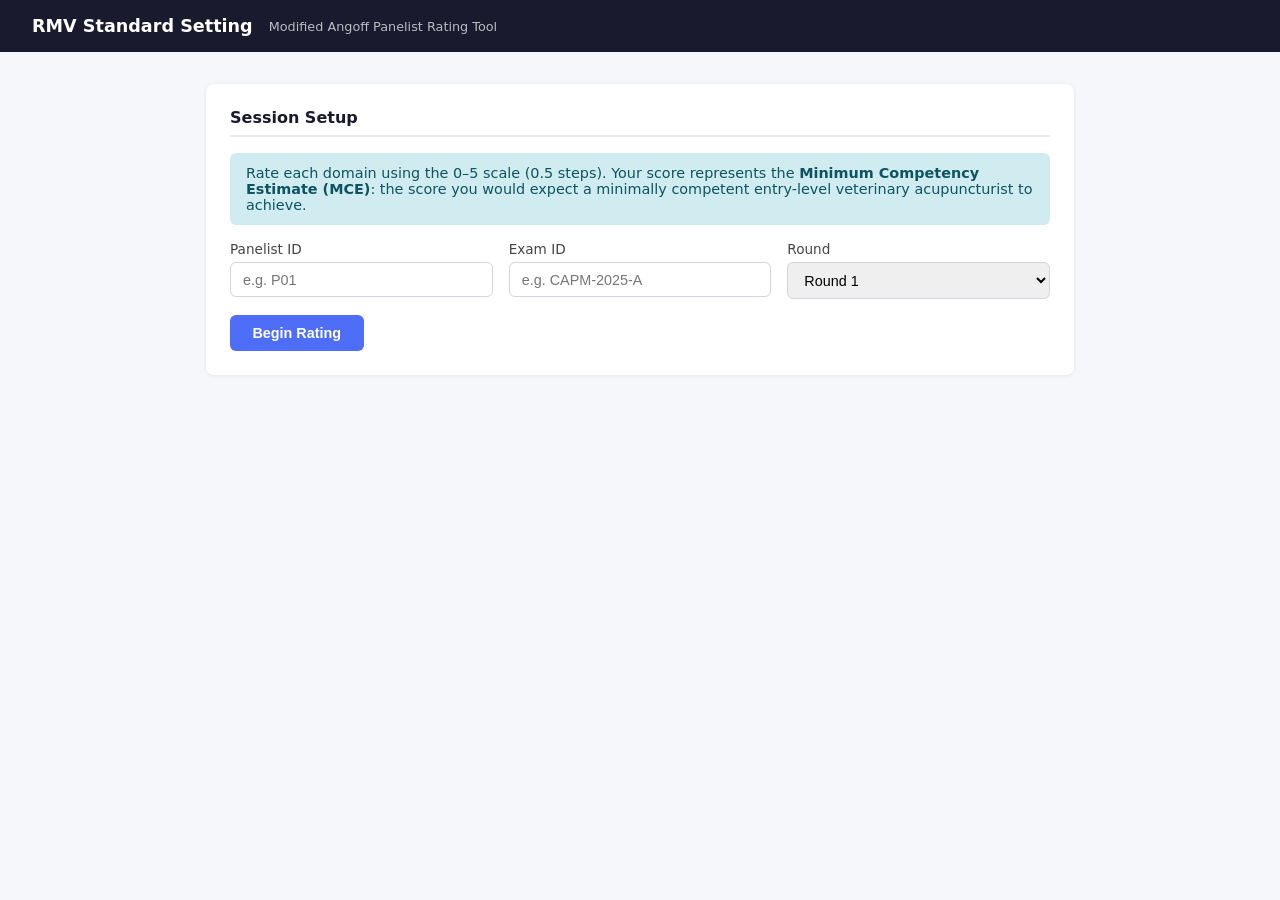
<file: app/static/panelist.html>
<!DOCTYPE html>
<html lang="en">
<head>
<meta charset="UTF-8">
<meta name="viewport" content="width=device-width, initial-scale=1.0">
<title>RMV Standard Setting — Panelist Rating Tool</title>
<style>
  * { box-sizing: border-box; margin: 0; padding: 0; }
  body { font-family: system-ui, sans-serif; background: #f5f7fa; color: #1a1a2e; min-height: 100vh; }
  header { background: #1a1a2e; color: #fff; padding: 1rem 2rem; display: flex; align-items: center; gap: 1rem; }
  header h1 { font-size: 1.1rem; font-weight: 600; }
  header span { font-size: 0.8rem; opacity: 0.7; }
  .container { max-width: 900px; margin: 2rem auto; padding: 0 1rem; }
  .card { background: #fff; border-radius: 8px; box-shadow: 0 1px 4px rgba(0,0,0,.08); padding: 1.5rem; margin-bottom: 1.5rem; }
  .card h2 { font-size: 1rem; font-weight: 600; margin-bottom: 1rem; color: #1a1a2e; border-bottom: 2px solid #e8eaf0; padding-bottom: .5rem; }
  label { display: block; font-size: .85rem; font-weight: 500; margin-bottom: .3rem; color: #444; }
  input, select { width: 100%; padding: .55rem .75rem; border: 1px solid #d0d5dd; border-radius: 6px; font-size: .9rem; }
  input:focus, select:focus { outline: 2px solid #4f6ef7; outline-offset: -1px; }
  .btn { display: inline-block; padding: .6rem 1.4rem; border: none; border-radius: 6px; font-size: .9rem; font-weight: 600; cursor: pointer; transition: opacity .15s; }
  .btn:hover { opacity: .88; }
  .btn-primary { background: #4f6ef7; color: #fff; }
  .btn-success { background: #27ae60; color: #fff; }
  .btn-outline { background: #fff; color: #4f6ef7; border: 1.5px solid #4f6ef7; }
  .form-row { display: grid; grid-template-columns: 1fr 1fr; gap: 1rem; margin-bottom: 1rem; }
  .form-row.three { grid-template-columns: 1fr 1fr 1fr; }
  /* Tabs */
  .tabs { display: flex; gap: .4rem; margin-bottom: 1rem; flex-wrap: wrap; }
  .tab { padding: .45rem 1rem; border-radius: 6px; font-size: .85rem; font-weight: 500; cursor: pointer; background: #e8eaf0; color: #555; border: none; }
  .tab.active { background: #4f6ef7; color: #fff; }
  .tab.done { background: #d4edda; color: #155724; }
  /* Domain sliders */
  .domain-row { display: grid; grid-template-columns: 1fr 2fr 60px; align-items: center; gap: 1rem; padding: .6rem 0; border-bottom: 1px solid #f0f0f0; }
  .domain-row:last-child { border-bottom: none; }
  .domain-label { font-size: .82rem; color: #333; }
  .domain-label small { display: block; color: #888; font-size: .72rem; margin-top: 2px; }
  input[type=range] { -webkit-appearance: none; appearance: none; height: 5px; border-radius: 4px; background: #d0d5dd; outline: none; }
  input[type=range]::-webkit-slider-thumb { -webkit-appearance: none; width: 18px; height: 18px; border-radius: 50%; background: #4f6ef7; cursor: pointer; }
  .score-display { font-weight: 700; font-size: 1.1rem; color: #4f6ef7; text-align: right; }
  .section-footer { margin-top: 1rem; display: flex; align-items: center; gap: 1rem; }
  /* Summary */
  .stat-grid { display: grid; grid-template-columns: repeat(auto-fill, minmax(160px, 1fr)); gap: 1rem; margin-bottom: 1.5rem; }
  .stat-box { background: #f5f7fa; border-radius: 8px; padding: 1rem; text-align: center; }
  .stat-box .value { font-size: 1.8rem; font-weight: 700; color: #4f6ef7; }
  .stat-box .label { font-size: .78rem; color: #666; margin-top: .2rem; }
  .cut-hero { background: linear-gradient(135deg, #4f6ef7, #7c3aed); color: #fff; border-radius: 10px; padding: 2rem; text-align: center; margin-bottom: 1.5rem; }
  .cut-hero .big { font-size: 3.5rem; font-weight: 800; }
  .cut-hero .sub { opacity: .85; font-size: .9rem; margin-top: .4rem; }
  table { width: 100%; border-collapse: collapse; font-size: .85rem; }
  th { background: #f5f7fa; text-align: left; padding: .5rem .75rem; font-weight: 600; }
  td { padding: .45rem .75rem; border-bottom: 1px solid #eee; }
  tr:last-child td { border-bottom: none; }
  .badge { display: inline-block; padding: .15rem .5rem; border-radius: 20px; font-size: .75rem; font-weight: 600; }
  .badge-green { background: #d4edda; color: #155724; }
  .badge-red { background: #f8d7da; color: #721c24; }
  .badge-yellow { background: #fff3cd; color: #856404; }
  .alert { padding: .75rem 1rem; border-radius: 6px; margin-bottom: 1rem; font-size: .9rem; }
  .alert-info { background: #d1ecf1; color: #0c5460; }
  .alert-success { background: #d4edda; color: #155724; }
  .alert-warning { background: #fff3cd; color: #856404; }
  .alert-danger { background: #f8d7da; color: #721c24; }
  .hidden { display: none !important; }
  .progress-bar { height: 6px; background: #e8eaf0; border-radius: 3px; margin-top: .3rem; }
  .progress-bar-fill { height: 100%; border-radius: 3px; background: #4f6ef7; transition: width .4s; }
</style>
</head>
<body>
<header>
  <h1>RMV Standard Setting</h1>
  <span>Modified Angoff Panelist Rating Tool</span>
</header>

<div class="container">
  <!-- Setup Panel -->
  <div id="panel-setup" class="card">
    <h2>Session Setup</h2>
    <div class="alert alert-info">
      Rate each domain using the 0–5 scale (0.5 steps). Your score represents the
      <strong>Minimum Competency Estimate (MCE)</strong>: the score you would expect a
      minimally competent entry-level veterinary acupuncturist to achieve.
    </div>
    <div class="form-row three">
      <div>
        <label for="inp-panelist">Panelist ID</label>
        <input type="text" id="inp-panelist" placeholder="e.g. P01">
      </div>
      <div>
        <label for="inp-exam">Exam ID</label>
        <input type="text" id="inp-exam" placeholder="e.g. CAPM-2025-A">
      </div>
      <div>
        <label for="inp-round">Round</label>
        <select id="inp-round">
          <option value="1">Round 1</option>
          <option value="2">Round 2</option>
        </select>
      </div>
    </div>
    <button class="btn btn-primary" onclick="startSession()">Begin Rating</button>
    <div id="setup-msg" class="alert hidden" style="margin-top:1rem;"></div>
  </div>

  <!-- Rating Panel -->
  <div id="panel-rating" class="hidden">
    <div class="card">
      <h2>Section Ratings <span id="progress-label" style="font-weight:400;font-size:.85rem;color:#666;"></span></h2>
      <div class="progress-bar"><div class="progress-bar-fill" id="progress-fill" style="width:0%"></div></div>
      <div class="tabs" id="section-tabs" style="margin-top:1rem;"></div>
      <div id="section-content"></div>
    </div>
  </div>

  <!-- Summary Panel -->
  <div id="panel-summary" class="hidden">
    <div id="summary-loading" class="card"><p>Loading summary…</p></div>
    <div id="summary-content" class="hidden"></div>
  </div>
</div>

<script>
// ─── Data ────────────────────────────────────────────────────────────────────
const SECTIONS = [
  {
    id: "01_techniques",
    label: "Acupuncture Techniques",
    weight: 0.2527,
    domains: [
      { id: "point_location", label: "Point Location", desc: "Accuracy of traditional & anatomical point identification" },
      { id: "needling_technique", label: "Needling Technique", desc: "Insertion angle, depth, stimulation method" },
      { id: "treatment_planning", label: "Treatment Planning", desc: "Protocol selection for case presentation" },
      { id: "safety_procedures", label: "Safety Procedures", desc: "Sterile technique, contraindications, adverse event response" },
      { id: "equipment_selection", label: "Equipment Selection", desc: "Needle gauge, length, adjunctive modality choices" },
      { id: "documentation", label: "Documentation", desc: "SOAP note quality, treatment record accuracy" },
    ],
  },
  {
    id: "02_neuro",
    label: "Neuroanatomy & Physiology",
    weight: 0.1440,
    domains: [
      { id: "peripheral_nervous_system", label: "Peripheral Nervous System", desc: "Nerve pathways relevant to acupuncture analgesia" },
      { id: "central_mechanisms", label: "Central Mechanisms", desc: "Spinal cord, brain stem, cortical processing" },
      { id: "autonomic_function", label: "Autonomic Function", desc: "Sympathetic/parasympathetic regulation via acupuncture" },
      { id: "pain_pathways", label: "Pain Pathways", desc: "Nociception, gate theory, endorphin release" },
      { id: "species_variation", label: "Species Variation", desc: "Neuroanatomical differences across veterinary species" },
      { id: "applied_anatomy", label: "Applied Anatomy", desc: "Muscle, fascia, and myofascial trigger points" },
    ],
  },
  {
    id: "03_pharmacology",
    label: "Pharmacology Integration",
    weight: 0.1848,
    domains: [
      { id: "analgesic_interactions", label: "Analgesic Interactions", desc: "Opioid, NSAID, and acupuncture synergy/antagonism" },
      { id: "sedation_protocols", label: "Sedation Protocols", desc: "Appropriate sedation for acupuncture procedures" },
      { id: "contraindicated_drugs", label: "Contraindicated Drugs", desc: "Medications that alter acupuncture response" },
      { id: "herbal_integration", label: "Herbal Integration", desc: "Chinese herbal medicine and drug interactions" },
      { id: "dosing_adjustment", label: "Dosing Adjustment", desc: "Modifying conventional doses during acupuncture care" },
      { id: "adverse_drug_events", label: "Adverse Drug Events", desc: "Recognition and management of drug-related complications" },
    ],
  },
  {
    id: "04_non_pharm",
    label: "Non-Pharmacological Therapies",
    weight: 0.1495,
    domains: [
      { id: "rehabilitation", label: "Rehabilitation", desc: "Physical therapy modalities complementing acupuncture" },
      { id: "laser_therapy", label: "Laser Therapy", desc: "Photobiomodulation parameters and indications" },
      { id: "chiropractic", label: "Chiropractic / Manipulation", desc: "Spinal manipulation integration and contraindications" },
      { id: "nutrition", label: "Nutrition", desc: "Dietary support for musculoskeletal and pain conditions" },
      { id: "environmental_modification", label: "Environmental Modification", desc: "Home care recommendations and quality-of-life optimization" },
      { id: "client_education", label: "Client Education", desc: "Communicating integrative care plans effectively" },
    ],
  },
  {
    id: "05_recognition_assessment",
    label: "Clinical Recognition & Assessment",
    weight: 0.2690,
    domains: [
      { id: "case_presentation", label: "Case Presentation", desc: "History taking and chief complaint identification" },
      { id: "physical_exam", label: "Physical Examination", desc: "TCVM and conventional exam integration" },
      { id: "differential_diagnosis", label: "Differential Diagnosis", desc: "Generating and prioritizing differentials" },
      { id: "diagnostic_selection", label: "Diagnostic Selection", desc: "Appropriate diagnostics to confirm diagnosis" },
      { id: "prognosis", label: "Prognosis", desc: "Realistic outcome communication to clients" },
      { id: "outcome_monitoring", label: "Outcome Monitoring", desc: "Re-assessment criteria and treatment modification triggers" },
    ],
  },
];

// ─── State ───────────────────────────────────────────────────────────────────
let panelistId = "", examId = "", roundNumber = 1;
// ratings[sectionId][domainId] = { score, rationale }
const ratings = {};
const sectionDone = {};
SECTIONS.forEach(s => {
  ratings[s.id] = {};
  s.domains.forEach(d => { ratings[s.id][d.id] = { score: 2.5, rationale: "" }; });
  sectionDone[s.id] = false;
});
let currentSection = SECTIONS[0].id;

// ─── Setup ───────────────────────────────────────────────────────────────────
function startSession() {
  panelistId = document.getElementById("inp-panelist").value.trim();
  examId = document.getElementById("inp-exam").value.trim();
  roundNumber = parseInt(document.getElementById("inp-round").value);
  const msg = document.getElementById("setup-msg");
  if (!panelistId || !examId) {
    showMsg(msg, "Please enter both Panelist ID and Exam ID.", "danger");
    return;
  }
  document.getElementById("panel-setup").classList.add("hidden");
  document.getElementById("panel-rating").classList.remove("hidden");
  buildTabs();
  renderSection(currentSection);
}

// ─── Tabs ────────────────────────────────────────────────────────────────────
function buildTabs() {
  const container = document.getElementById("section-tabs");
  container.innerHTML = "";
  SECTIONS.forEach(s => {
    const btn = document.createElement("button");
    btn.className = "tab" + (s.id === currentSection ? " active" : "") + (sectionDone[s.id] ? " done" : "");
    btn.textContent = s.label;
    btn.dataset.sid = s.id;
    btn.onclick = () => switchSection(s.id);
    container.appendChild(btn);
  });
  updateProgress();
}

function switchSection(sid) {
  currentSection = sid;
  buildTabs();
  renderSection(sid);
}

function updateProgress() {
  const done = SECTIONS.filter(s => sectionDone[s.id]).length;
  const pct = Math.round((done / SECTIONS.length) * 100);
  document.getElementById("progress-fill").style.width = pct + "%";
  document.getElementById("progress-label").textContent = `${done}/${SECTIONS.length} sections complete`;
}

// ─── Section Renderer ────────────────────────────────────────────────────────
function renderSection(sid) {
  const section = SECTIONS.find(s => s.id === sid);
  const content = document.getElementById("section-content");
  let html = `<p style="font-size:.82rem;color:#666;margin-bottom:1rem;">
    Blueprint weight: <strong>${(section.weight * 100).toFixed(1)}%</strong>
  </p>`;

  section.domains.forEach(d => {
    const val = ratings[sid][d.id].score;
    html += `
    <div class="domain-row">
      <div class="domain-label">${d.label}<small>${d.desc}</small></div>
      <input type="range" min="0" max="5" step="0.5" value="${val}"
        id="slider-${sid}-${d.id}"
        oninput="updateScore('${sid}','${d.id}',this.value)">
      <div class="score-display" id="val-${sid}-${d.id}">${val}</div>
    </div>`;
  });

  html += `<div class="section-footer">
    <button class="btn btn-success" onclick="submitSection('${sid}')">Save Section</button>
    ${sectionDone[sid] ? '<span class="badge badge-green">&#10003; Saved</span>' : ''}
  </div>
  <div id="section-msg-${sid}" class="alert hidden" style="margin-top:.75rem;"></div>`;

  content.innerHTML = html;
}

function updateScore(sid, did, val) {
  ratings[sid][did].score = parseFloat(val);
  document.getElementById(`val-${sid}-${did}`).textContent = parseFloat(val).toFixed(1);
}

// ─── Save Section ────────────────────────────────────────────────────────────
async function submitSection(sid) {
  const section = SECTIONS.find(s => s.id === sid);
  const ratingItems = section.domains.map(d => ({
    section_id: sid,
    domain: d.id,
    mce_score: ratings[sid][d.id].score,
    rationale: ratings[sid][d.id].rationale || null,
  }));

  const payload = {
    exam_id: examId,
    panelist_id: panelistId,
    round_number: roundNumber,
    ratings: ratingItems,
  };

  const msg = document.getElementById(`section-msg-${sid}`);
  showMsg(msg, "Saving…", "info");

  try {
    const res = await fetch("/standard-setting/ratings", {
      method: "POST",
      headers: { "Content-Type": "application/json" },
      body: JSON.stringify(payload),
    });
    if (!res.ok) throw new Error(`Server error ${res.status}`);
    sectionDone[sid] = true;
    showMsg(msg, `Section saved (${ratingItems.length} cells).`, "success");
    buildTabs();
    renderSection(sid);
    checkAllDone();
  } catch (e) {
    showMsg(msg, "Save failed: " + e.message, "danger");
  }
}

function checkAllDone() {
  const allDone = SECTIONS.every(s => sectionDone[s.id]);
  if (allDone) {
    document.getElementById("panel-rating").classList.add("hidden");
    document.getElementById("panel-summary").classList.remove("hidden");
    loadSummary();
  }
}

// ─── Summary ─────────────────────────────────────────────────────────────────
async function loadSummary() {
  document.getElementById("summary-loading").classList.remove("hidden");
  document.getElementById("summary-content").classList.add("hidden");
  try {
    const url = `/standard-setting/summary?exam_id=${encodeURIComponent(examId)}&round_number=${roundNumber}`;
    const res = await fetch(url);
    if (!res.ok) throw new Error(`Server error ${res.status}`);
    const data = await res.json();
    renderSummary(data);
  } catch (e) {
    document.getElementById("summary-loading").innerHTML =
      `<div class="alert alert-danger">Failed to load summary: ${e.message}</div>`;
  }
}

function renderSummary(data) {
  document.getElementById("summary-loading").classList.add("hidden");
  const el = document.getElementById("summary-content");
  el.classList.remove("hidden");

  const cut = data.recommended_cut_pct ?? "—";
  const ci = data.ci_95 ? `${data.ci_95.lower}% – ${data.ci_95.upper}%` : "N/A (need ≥2 panelists)";
  const threshold = 70;
  const delta = data.recommended_cut_pct != null ? (data.recommended_cut_pct - threshold).toFixed(2) : null;
  const deltaStr = delta != null
    ? `${delta >= 0 ? "+" : ""}${delta}% vs current ${threshold}% threshold`
    : "";

  // Section stats
  let sectionBoxes = "";
  SECTIONS.forEach(s => {
    const sec = data.per_section?.[s.id];
    const pct = sec ? sec.mce_pct.toFixed(1) : "—";
    sectionBoxes += `<div class="stat-box">
      <div class="value">${pct}%</div>
      <div class="label">${s.label}</div>
    </div>`;
  });

  // Discrepant items table
  let discTable = "";
  if (data.discrepant_items?.length) {
    const rows = data.discrepant_items.map(d =>
      `<tr>
        <td>${d.section_id}</td><td>${d.domain}</td>
        <td>${d.mean.toFixed(2)}</td><td>${d.std.toFixed(2)}</td>
        <td>${d.n}</td>
        <td><span class="badge badge-yellow">Review</span></td>
      </tr>`
    ).join("");
    discTable = `<div class="card">
      <h2>Discrepant Items (SD ≥ 1.0) — Requires Round 2 Discussion</h2>
      <table><thead><tr>
        <th>Section</th><th>Domain</th><th>Mean</th><th>SD</th><th>N</th><th>Status</th>
      </tr></thead><tbody>${rows}</tbody></table>
    </div>`;
  } else {
    discTable = `<div class="card">
      <h2>Discrepant Items</h2>
      <div class="alert alert-success">No discrepant items (all SDs &lt; 1.0). Consensus reached.</div>
    </div>`;
  }

  // Panelist completion table
  const compRows = Object.entries(data.panelist_completion ?? {}).map(([pid, info]) =>
    `<tr>
      <td>${pid}</td>
      <td>${info.cells_submitted} / 30</td>
      <td>${data.panelist_cuts?.[pid] != null ? data.panelist_cuts[pid].toFixed(1) + "%" : "—"}</td>
      <td><span class="badge ${info.complete ? "badge-green" : "badge-red"}">${info.complete ? "Complete" : "Incomplete"}</span></td>
    </tr>`
  ).join("");

  el.innerHTML = `
    <div class="cut-hero">
      <div style="font-size:.9rem;opacity:.8;margin-bottom:.5rem;">RECOMMENDED CUT SCORE</div>
      <div class="big">${cut}%</div>
      <div class="sub">95% CI: ${ci}</div>
      ${deltaStr ? `<div class="sub" style="margin-top:.4rem;">${deltaStr}</div>` : ""}
    </div>

    <div class="card">
      <h2>Per-Section MCE%</h2>
      <div class="stat-grid">${sectionBoxes}</div>
    </div>

    ${discTable}

    <div class="card">
      <h2>Panelist Completion</h2>
      <table><thead><tr>
        <th>Panelist</th><th>Cells Submitted</th><th>Individual Cut</th><th>Status</th>
      </tr></thead><tbody>${compRows || "<tr><td colspan='4'>No data</td></tr>"}</tbody></table>
    </div>

    <div style="text-align:center;margin-top:1.5rem;">
      <button class="btn btn-outline" onclick="location.reload()">Start New Session</button>
    </div>
  `;
}

// ─── Helpers ─────────────────────────────────────────────────────────────────
function showMsg(el, text, type) {
  el.className = `alert alert-${type}`;
  el.textContent = text;
  el.classList.remove("hidden");
}
</script>
</body>
</html>
</file>
